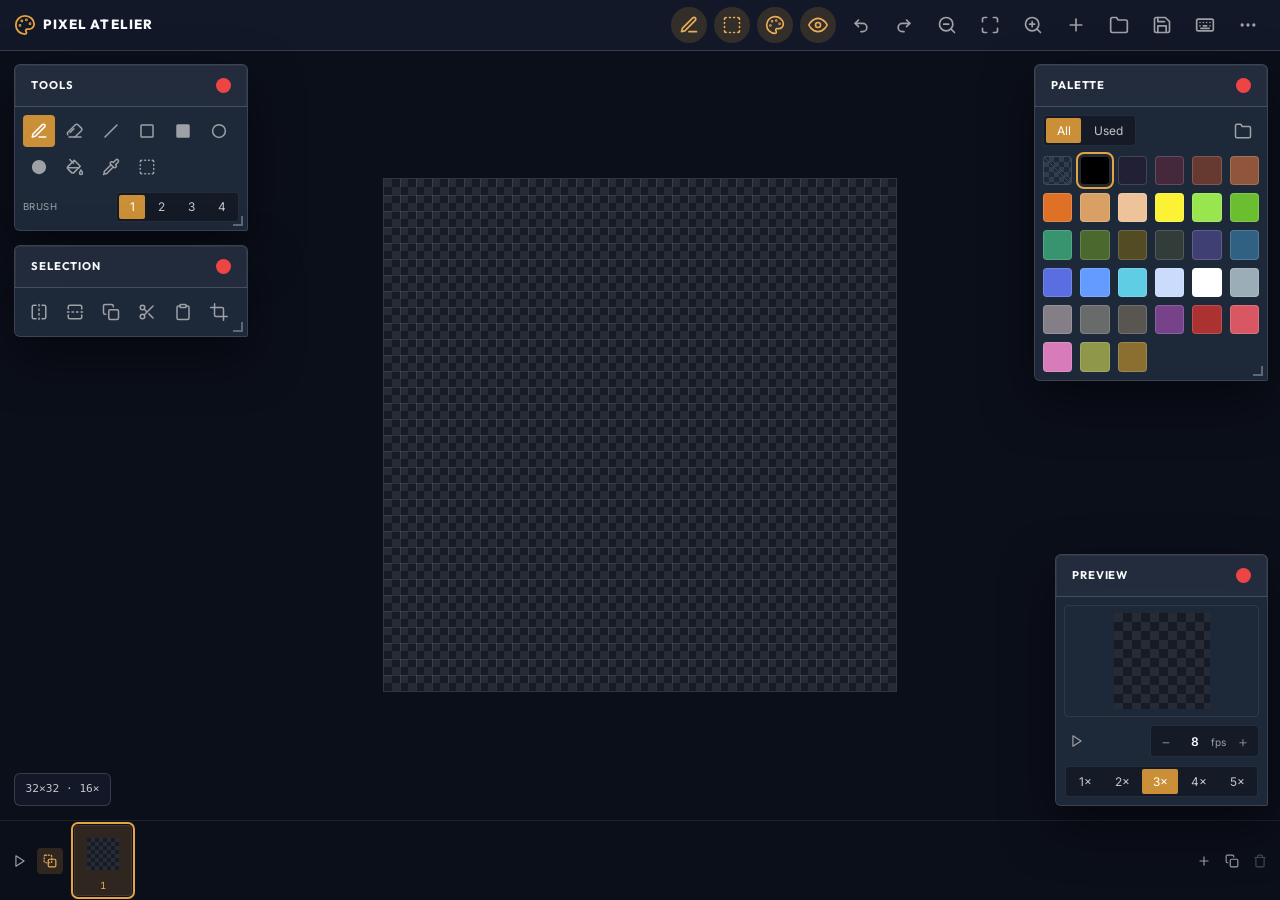
<file: index.html>
<!DOCTYPE html>
<html lang="en">
<head>
    <meta charset="UTF-8">
    <meta name="viewport" content="width=device-width, initial-scale=1.0">
    <title>Pixel Atelier</title>

    <!-- The harness: the app alone, no desktop, F5 to develop.
         The kit is vendored — kit/ is the release copy, verbatim, never
         edited here (kit/VERSION says which). Local, offline, no CDN. -->
    <link rel="stylesheet" href="kit/css/ui.css">
    <script defer src="kit/js/all.js"></script>

    <style>
        /* The app's identity, as a desktop would seed it from app.json —
           this page never loads on a host, so :root is safely our own. */
        :root { --accent: #e6a341; }
    </style>

    <script defer>
        // The app is injected AFTER the kit — exactly what a desktop does
        // before it opens you (all.js injects its scripts, and injected
        // scripts do not hold up DOMContentLoaded).
        function loadApp() {
            // Stand in for a desktop the way the appkit's own hub does: Open /
            // Save go to the kit's shared file space (the device one click
            // away), not straight to the disk. The app itself never knows.
            sac.files.use(sac.files.virtual({ pixelated: true }));

            const s = document.createElement("script");
            s.src = "app.js";
            document.head.appendChild(s);
        }
        if (window.sacReady) loadApp();
        else document.addEventListener("sac:ready", loadApp, { once: true });
    </script>
</head>
<body class="app-page">
    <!-- The app is COMPLETE and draws its own chrome. With no host calling
         mount(), sac.app.Element mounts it with a standalone context. -->
    <app-pixel-atelier></app-pixel-atelier>
</body>
</html>
</file>
<file: kit/css/ui.css>
/* ==========================================================================
   SACRVM APPKIT — global stylesheet
   Tokens, element baseline, CSS patterns and page layouts in one file.

   THEMING MODEL — seeds in, everything else derived:
   A theme is (a) a handful of SEED colors and (b) a light-or-dark flag.
   Every other color in the kit is DERIVED from the seeds via color-mix(),
   so swapping seeds (or flipping the flag) re-themes every component and
   pattern at once. Components never use raw colors — seeds and derived
   tokens only.

   - Dark is the default (:root). Its seed values are the kit's proven
     production palette.
   - Light mode: <html data-theme="light"> — swaps the neutral seeds and the
     few direction-dependent derivations. Nothing else changes.
   - Custom theme: override seeds after this file loads. Example:

       :root { --accent: #10b981; }                     (per-app accent)
       :root[data-theme="light"] { --bg: #fdf6ec; }     (custom light ground)

   This file is REQUIRED by every kit component. Components reference the
   tokens without fallback values on purpose: a missing ui.css should fail
   loudly (unstyled), not silently drift (var() fallbacks rot).
   ========================================================================== */

/* --------------------------------------------------------------------------
   1. Fonts — self-hosted (OFL 1.1), latin + latin-ext subsets.
   Inter 400/500/600 (body/UI), Outfit 600/700/800 (display/headlines).
   Anything outside the unicode-ranges falls back to the system sans stack.
   -------------------------------------------------------------------------- */
@font-face {
    font-family: 'Inter';
    font-style: normal;
    font-weight: 400 600;
    font-display: swap;
    src: url('../fonts/inter-latin.woff2') format('woff2');
    unicode-range: U+0000-00FF, U+0131, U+0152-0153, U+02BB-02BC, U+02C6, U+02DA, U+02DC, U+0304, U+0308, U+0329, U+2000-206F, U+20AC, U+2122, U+2191, U+2193, U+2212, U+2215, U+FEFF, U+FFFD;
}
@font-face {
    font-family: 'Inter';
    font-style: normal;
    font-weight: 400 600;
    font-display: swap;
    src: url('../fonts/inter-latin-ext.woff2') format('woff2');
    unicode-range: U+0100-02BA, U+02BD-02C5, U+02C7-02CC, U+02CE-02D7, U+02DD-02FF, U+0304, U+0308, U+0329, U+1D00-1DBF, U+1E00-1E9F, U+1EF2-1EFF, U+2020, U+20A0-20AB, U+20AD-20C0, U+2113, U+2C60-2C7F, U+A720-A7FF;
}
@font-face {
    font-family: 'Outfit';
    font-style: normal;
    font-weight: 600 800;
    font-display: swap;
    src: url('../fonts/outfit-latin.woff2') format('woff2');
    unicode-range: U+0000-00FF, U+0131, U+0152-0153, U+02BB-02BC, U+02C6, U+02DA, U+02DC, U+0304, U+0308, U+0329, U+2000-206F, U+20AC, U+2122, U+2191, U+2193, U+2212, U+2215, U+FEFF, U+FFFD;
}
@font-face {
    font-family: 'Outfit';
    font-style: normal;
    font-weight: 600 800;
    font-display: swap;
    src: url('../fonts/outfit-latin-ext.woff2') format('woff2');
    unicode-range: U+0100-02BA, U+02BD-02C5, U+02C7-02CC, U+02CE-02D7, U+02DD-02FF, U+0304, U+0308, U+0329, U+1D00-1DBF, U+1E00-1E9F, U+1EF2-1EFF, U+2020, U+20A0-20AB, U+20AD-20C0, U+2113, U+2C60-2C7F, U+A720-A7FF;
}

/* --------------------------------------------------------------------------
   2. SEEDS — the whole theme is these values + the light/dark flag.
   -------------------------------------------------------------------------- */
:root {
    /* Native chrome (select popups, date pickers, autofill, scrollbars)
       follows the app's scheme. Flipped by [data-theme="light"]. */
    color-scheme: dark;

    /* Neutral seeds — shared-hue slate family (bg/panel/glass sharing one
       hue makes a raised surface read as raised, not foreign). */
    --bg:      #0b0f1a;     /* page ground */
    --fg:      #f8fafc;     /* foreground: text, borders, hover washes */
    --surface: #1e293b;     /* the glassmorphic material (tiles, windows) */

    /* Semantic seeds. --accent is THE per-app override point (one variable
       re-themes a whole app). The other four encode state, separate from
       brand identity. */
    --accent:      #3b82f6; /* app identity / primary actions */
    --accent-edit: #a855f7; /* edit modes */
    --accent-warm: #f97316; /* shared/unsaved/attention state */
    --danger:      #ef4444; /* destructive / overdue */
    --ok:          #22c55e; /* success */
    --on-accent:   #ffffff; /* ink on accent/edit/danger FILLS; warm + ok
                               take the dark inks --on-warm/--on-ok instead
                               (see the AA layer in the derived block) */

    /* Direction poles for derivation: surfaces "lift" toward --lift when
       raised; shadows and sunken fields mix toward --sink. */
    --lift: #ffffff;
    --sink: #000000;

    /* Viewport ground (canvas areas) — black in every theme by convention;
       override per app if a light viewport is wanted. */
    --viewport-bg: #000000;

    /* Data palette — 10 named slots for user-colored things (chips, labels,
       series). Persisted data stores the slot NAME, not a hex, so a re-theme
       never rewrites stored records. Not derived: it IS data. */
    --palette-blue:   #3b82f6;
    --palette-orange: #f97316;
    --palette-red:    #ef4444;
    --palette-green:  #10b981;
    --palette-purple: #8b5cf6;
    --palette-pink:   #ec4899;
    --palette-yellow: #eab308;
    --palette-teal:   #14b8a6;
    --palette-gray:   #64748b;
    --palette-indigo: #6366f1;

    /* Motion rails — use these instead of ad-hoc cubic-beziers so all views
       stay in one motion language. */
    --ease-bounce: cubic-bezier(0.175, 0.885, 0.32, 1.275);
    --ease-smooth: cubic-bezier(0.4, 0, 0.2, 1);
    --ease-swift:  cubic-bezier(0.77, 0, 0.175, 1);   /* panel slides */

    /* Shape scale — one radius per element class; identical in every theme
       (never redeclared in a [data-theme] block). Override the three vars
       to resharpen or soften the whole kit at once. */
    --radius-s: 2px;   /* mini elements: strips, tracks, tiny thumbs, inner wells */
    --radius-m: 4px;   /* controls: buttons, inputs, chips, menu items, tabs */
    --radius-l: 6px;   /* surfaces: panels, cards, tiles, windows, dialogs, popovers, toasts */

    /* Monospace stack — kbd, logs, hex/date/time readouts, file names. One
       token so every monospace surface (light DOM or shadow root — custom
       properties inherit into both) stays in sync. Not theme-dependent. */
    --font-mono: ui-monospace, SFMono-Regular, Menlo, Consolas, monospace;

    /* Small ghost icon button — ONE measure for the light-DOM .icon-btn and
       the shadow buttons that must match it (sac-copy-button). Custom
       properties cross shadow roots; a class does not. 14/26 ≈ the kit's
       ~56% icon-to-box ratio. */
    --icon-btn-size: 26px;

    /* Scrollbar measure — the kit bar's track and the air on each side of
       its thumb (thumb = size − 2 × gap = 6px). Custom properties cross
       shadow roots, so every shadow copy of the §5 recipe reads this pair. */
    --scrollbar-size: 12px;
    --scrollbar-gap:  3px;
    --icon-btn-icon: 14px;

    /* Tool button — ONE measure for <sac-toolbox>'s tools and the light-DOM
       .icon-btn.tool beside them (a selection-actions row under a tool box),
       so the two can never drift. 18/32 is the same ~56% ratio. Grows to
       44px under a coarse pointer (§15). */
    --tool-btn-size: 32px;
    --tool-btn-icon: 18px;

    /* Caption / eyebrow type — the ONE shared shape for uppercase section
       titles (sac-section) and lone light-DOM captions (.sac-caption), so the
       two can never drift. Colour is deliberately NOT here: it is per role —
       a group heading stands out (--text), a caption stays quiet (--text-muted). */
    --caption-font:     'Outfit', sans-serif;
    --caption-size:     0.78rem;
    --caption-weight:   700;
    --caption-tracking: 0.12em;
}

/* --------------------------------------------------------------------------
   3. DERIVED TOKENS — never set these in a theme; override a seed instead.
   (The cascade still lets a brand pin an individual derived token if it
   truly must — that is the escape hatch, not the mechanism.)

   Also derived ON the per-app hosts, not only on :root. An app that carries
   its own --accent would otherwise get half a retheme: direct var(--accent)
   users follow it, while everything derived still resolves against the root's
   accent — custom properties are substituted where they are DECLARED, so a
   derivation living only on :root has the root's seed baked in.

   .sac-app is set by sac.app.Element on every app element, so an app is an
   accent scope wherever it runs — on a desktop's stage, in a window, or
   alone in its own page. .sac-app-view and sac-window cover apps that
   implement the contract by hand.

   BUT: a token that flips with the light/dark flag must NOT be redeclared on
   these per-app scopes, or the scope's dark-direction copy shadows the light
   override on :root and every app/window renders dark tokens on light ground.
   So the direction-dependent, accent-INDEPENDENT tokens (--field, --glass*,
   --panel*, --shadow-*) live on :root ALONE, below. The state-as-text layer
   is direction-dependent AND accent-dependent, so it stays on the scopes and
   reads its direction from flag variables (--text-solve + *-pct) instead.
   -------------------------------------------------------------------------- */
:root {
    /* Direction-dependent, accent-independent — :root only (see note above);
       these are the DARK values, the light/auto blocks flip them. Because an
       app scope never redeclares them, they inherit correctly per theme. */
    --field:       color-mix(in srgb, var(--sink) 30%, transparent);        /* input/select bg   */
    --glass:       color-mix(in srgb, var(--glass-hue) 70%, transparent);   /* windows, overlays */
    --glass-strong:color-mix(in srgb, var(--glass-hue) 88%, transparent);   /* menus, nav ribbon */
    --panel:       color-mix(in srgb, var(--bg) 95%, var(--lift));      /* sidebars, cards   */
    --panel-2:     color-mix(in srgb, var(--bg) 90%, var(--lift));      /* elevated panel    */
    --shadow-1: 0 2px 8px  color-mix(in srgb, var(--sink) 35%, transparent);
    --shadow-2: 0 8px 24px color-mix(in srgb, var(--sink) 45%, transparent);

    /* State-as-text direction, flag-flipped: dark solves toward --lift, light
       toward --sink; the per-token percentage flips too (100% = raw seed). The
       *-text tokens themselves are derived on the accent scopes below. */
    --text-solve:           var(--lift);
    --accent-text-pct:       90%;
    --accent-edit-text-pct:  86%;
    --accent-warm-text-pct: 100%;
    --danger-text-pct:       89%;
    --ok-text-pct:          100%;
}
:root,
.sac-app,
.sac-app-view,
sac-window,
.on-viewport {
    /* Surfaces — accent-independent but direction-INdependent (the flipped
       seed already produces the right value), so these may live on the scopes. */
    --glass-hue:   color-mix(in srgb, var(--surface) 45%, var(--bg));   /* internal carrier  */
    /* The glass, solid: what a blurred surface (--glass, --glass-strong, a
       menu, a toast) shows instead under prefers-reduced-transparency or
       prefers-contrast: more — same hue, nothing of the page shining through. */
    --glass-solid: var(--glass-hue);
    --tile:        color-mix(in srgb, var(--surface) 70%, transparent);     /* launcher tiles    */
    --tile-hover:  color-mix(in srgb, var(--surface) 90%, transparent);
    /* The ground under a window's content: glass is for the chrome (title
       bar, toolbar, frame); text, chips and row actions sit on a near-opaque
       ground, so a bright desktop tile behind the window cannot wash out
       their contrast. 6% of the blurred backdrop still shows through. */
    --window-ground: color-mix(in srgb, var(--surface) 94%, transparent);

    /* Text — two-step secondary: --text-muted carries real secondary
       information (AA on every plane); --text-dim is strictly tertiary,
       never the only carrier of information, and holds 3:1 on --surface —
       the worst-case (lightest) plane — in both themes at this ratio. */
    --text:       var(--fg);
    --text-muted: color-mix(in srgb, var(--fg) 62%, var(--bg));
    --text-dim:   color-mix(in srgb, var(--fg) 43%, var(--bg));

    /* Lines + washes */
    --border:        color-mix(in srgb, var(--fg) 8%, transparent);
    --border-strong: color-mix(in srgb, var(--fg) 16%, transparent);
    --border-contrast: color-mix(in srgb, var(--fg) 45%, transparent); /* edges under prefers-contrast: more */
    --hover:         color-mix(in srgb, var(--fg) 8%, transparent);   /* hover wash        */
    --hover-strong:  color-mix(in srgb, var(--fg) 14%, transparent);  /* active/press wash */

    /* Transparency checker. --checker is the translucent square a CSS
       checkerboard lays over whatever surface it sits on (the .checker
       utility, color wells, swatches). --checker-a/-b are an OPAQUE pair for
       canvases, which cannot composite over the page (sac-pixel-canvas).
       --pixel-grid is the hairline between enlarged pixels. */
    --checker:    color-mix(in srgb, var(--fg) 10%, transparent);
    --checker-a:  color-mix(in srgb, var(--fg) 5%, var(--bg));
    --checker-b:  color-mix(in srgb, var(--fg) 12%, var(--bg));
    --pixel-grid: color-mix(in srgb, var(--fg) 9%, transparent);

    /* Accent derivations — follow --accent automatically, so the per-app
       accent override re-themes these too. */
    --accent-strong: color-mix(in oklab, var(--accent) 82%, var(--sink)); /* hover of primary */
    --accent-tint:   color-mix(in srgb, var(--accent) 16%, transparent);  /* active-item bg   */
    --accent-glow:   color-mix(in srgb, var(--accent) 30%, transparent);  /* glows, shadows   */

    /* AA layer — a state color has two jobs at two contrast bars, and one
       lightness cannot serve both: identity (rings, borders, icons — 3:1)
       stays the seed itself; a plane that CARRIES TEXT needs 4.5:1 with its
       ink. Every ratio below is solved against the default seeds and the
       worst-case plane; a brand pouring in very different seeds re-checks
       (or pins) these.
       Warm + ok keep the seed as fill — white can never reach 4.5:1 on those
       hues (a property of the hue, not a calibration issue) — and take a
       dark ink instead. */
    --accent-fill:      color-mix(in oklab, var(--accent) 91%, var(--sink));
    --accent-edit-fill: color-mix(in oklab, var(--accent-edit) 93%, var(--sink));
    --danger-fill:      color-mix(in oklab, var(--danger) 91%, var(--sink));
    --accent-warm-fill: var(--accent-warm);
    --ok-fill:          var(--ok);

    --on-edit:   var(--on-accent);
    --on-danger: var(--on-accent);
    --on-warm:   color-mix(in srgb, var(--sink) 68%, var(--accent-warm));
    --on-ok:     color-mix(in srgb, var(--sink) 63%, var(--ok));

    /* The same state colors, readable as TEXT on this theme's ground. Derived
       here (so a per-app accent re-solves them), but the direction — mix
       target and strength — comes from the flag variables on :root, so light
       and dark both resolve correctly INSIDE an app scope. */
    --accent-text:      color-mix(in oklab, var(--accent)      var(--accent-text-pct),      var(--text-solve));
    --accent-edit-text: color-mix(in oklab, var(--accent-edit) var(--accent-edit-text-pct), var(--text-solve));
    --accent-warm-text: color-mix(in oklab, var(--accent-warm) var(--accent-warm-text-pct), var(--text-solve));
    --danger-text:      color-mix(in oklab, var(--danger)      var(--danger-text-pct),      var(--text-solve));
    --ok-text:          color-mix(in oklab, var(--ok)          var(--ok-text-pct),          var(--text-solve));

    /* Scrollbar thumb colours. As custom properties these DO inherit through
       shadow boundaries, so a shadow scroller reuses them in its own copy of
       the section 5 recipe (see sac-window .content / sac-nav .panel). */
    --scrollbar-thumb:       color-mix(in srgb, var(--fg) 18%, transparent);
    --scrollbar-thumb-hover: color-mix(in srgb, var(--fg) 32%, transparent);
}

/* --------------------------------------------------------------------------
   4. LIGHT FLAG — swaps neutral seeds + the few direction-dependent
   derivations. Semantic seeds and the palette stay (they read fine on light
   ground); override them per brand if needed.
   -------------------------------------------------------------------------- */
:root[data-theme="light"] {
    color-scheme: light;

    --bg:      #eef2f7;
    --fg:      #0f172a;
    --surface: #ffffff;
    /* Raised surfaces still lift toward white on light ground (material
       convention); shadows still sink toward black — poles stay. */

    /* Direction-dependent re-derivations (same seeds, different ratios): */
    --field:    color-mix(in srgb, var(--sink) 5%, transparent);
    --shadow-1: 0 2px 8px  color-mix(in srgb, var(--sink) 12%, transparent);
    --shadow-2: 0 8px 24px color-mix(in srgb, var(--sink) 18%, transparent);
    --glass:        color-mix(in srgb, var(--glass-hue) 78%, transparent);
    --glass-strong: color-mix(in srgb, var(--glass-hue) 92%, transparent);

    /* Elevation must step PERCEPTIBLY toward white here — the dark ratios
       (95/90% of an already almost-white bg) leave no visible lift
       (measured: dL 0.002 per step, far below perceptibility). */
    --panel:   color-mix(in srgb, var(--bg) 62%, var(--lift));
    --panel-2: color-mix(in srgb, var(--bg) 30%, var(--lift));

    /* State-as-text re-solved for the darkest light plane that carries it —
       its own 16% tint over --bg (an active item, a status wash), not white:
       the light ground is off-white, and a white solve measured ~4.1:1 on
       --bg itself. Each pct is the most seed that still reaches 4.6:1 on
       that tint (5.2–5.8:1 on --bg). Flip the shared flag variables, and the
       *-text tokens on the accent scopes follow. */
    --text-solve:           var(--sink);
    --accent-text-pct:       80%;
    --accent-edit-text-pct:  82%;
    --accent-warm-text-pct:  72%;
    --danger-text-pct:       79%;
    --ok-text-pct:           68%;
}

/* `data-theme="auto"` follows the OS instead of an explicit choice — same
   declarations as the light block above, gated behind prefers-color-scheme.
   Keep this block in sync with the light block above. */
@media (prefers-color-scheme: light) {
    :root[data-theme="auto"] {
        color-scheme: light;

        --bg:      #eef2f7;
        --fg:      #0f172a;
        --surface: #ffffff;

        --field:    color-mix(in srgb, var(--sink) 5%, transparent);
        --shadow-1: 0 2px 8px  color-mix(in srgb, var(--sink) 12%, transparent);
        --shadow-2: 0 8px 24px color-mix(in srgb, var(--sink) 18%, transparent);
        --glass:        color-mix(in srgb, var(--glass-hue) 78%, transparent);
        --glass-strong: color-mix(in srgb, var(--glass-hue) 92%, transparent);

        --panel:   color-mix(in srgb, var(--bg) 62%, var(--lift));
        --panel-2: color-mix(in srgb, var(--bg) 30%, var(--lift));

        --text-solve:           var(--sink);
        --accent-text-pct:       80%;
        --accent-edit-text-pct:  82%;
        --accent-warm-text-pct:  72%;
        --danger-text-pct:       79%;
        --ok-text-pct:           68%;
    }
}

/* On the viewport — the canvas ground is --viewport-bg (black) in EVERY
   theme, so a kit component placed on it (a drop zone over an empty canvas,
   a floating hint) must read the DARK derivation even in the light theme.
   .on-viewport re-seeds the neutrals from the viewport ground and --lift and
   re-derives everything below it (it is one of the derivation scopes above),
   so ink, lines, washes, glass and state-as-text all resolve for a dark
   ground. Seeds and poles only — a custom --viewport-bg still works:
     <sac-drop-zone class="on-viewport" …></sac-drop-zone>                      */
.on-viewport {
    color-scheme: dark;
    --bg:      var(--viewport-bg);
    --fg:      color-mix(in srgb, var(--lift) 97%, var(--viewport-bg));
    --surface: color-mix(in srgb, var(--lift) 14%, var(--viewport-bg));

    /* The :root-only, direction-dependent tokens — their DARK values. */
    --field:        color-mix(in srgb, var(--sink) 30%, transparent);
    --glass:        color-mix(in srgb, var(--glass-hue) 70%, transparent);
    --glass-strong: color-mix(in srgb, var(--glass-hue) 88%, transparent);
    --panel:        color-mix(in srgb, var(--bg) 95%, var(--lift));
    --panel-2:      color-mix(in srgb, var(--bg) 90%, var(--lift));
    --shadow-1: 0 2px 8px  color-mix(in srgb, var(--sink) 35%, transparent);
    --shadow-2: 0 8px 24px color-mix(in srgb, var(--sink) 45%, transparent);
    --scrollbar-thumb:       color-mix(in srgb, var(--fg) 18%, transparent);
    --scrollbar-thumb-hover: color-mix(in srgb, var(--fg) 32%, transparent);
    --text-solve:           var(--lift);
    --accent-text-pct:       90%;
    --accent-edit-text-pct:  86%;
    --accent-warm-text-pct: 100%;
    --danger-text-pct:       89%;
    --ok-text-pct:          100%;
}

/* --------------------------------------------------------------------------
   5. Scrollbars — global. NOTE: `*` does NOT pierce Shadow DOM; components
   with scrollable shadow content must duplicate these rules inside.

   Chromium and Safari draw the KIT's bar (::-webkit-scrollbar below): a
   6px thumb with 3px of air on every side (--scrollbar-size / -gap), no
   arrow buttons, the same on every OS. The standard pair (scrollbar-width/-color) is for Firefox ONLY:
   since Chrome 121 a set scrollbar-color — which is INHERITED, even into
   shadow roots — makes Chrome ignore every ::-webkit-scrollbar rule and
   paint its native bar (on Windows: arrow buttons, the thumb off-centre in
   its track, "too much room on the right").
   -------------------------------------------------------------------------- */
@supports not selector(::-webkit-scrollbar) {
    * {
        scrollbar-width: thin;
        scrollbar-color: var(--scrollbar-thumb) transparent;
    }
}
*::-webkit-scrollbar { width: var(--scrollbar-size); height: var(--scrollbar-size); }
*::-webkit-scrollbar-track { background: transparent; }
*::-webkit-scrollbar-thumb {
    background: var(--scrollbar-thumb);
    background-clip: content-box;
    border: var(--scrollbar-gap) solid transparent;
    border-radius: 999px;   /* a pill — the one rounded exception to the shape scale */
}
*::-webkit-scrollbar-thumb:hover {
    background: var(--scrollbar-thumb-hover);
    background-clip: content-box;
}
*::-webkit-scrollbar-corner { background: transparent; }

/* --------------------------------------------------------------------------
   6. Base
   -------------------------------------------------------------------------- */
/* `*` alone does NOT match pseudo-elements and box-sizing is not inherited, so
   a bordered ::before/::after would otherwise size as content-box and mis-centre
   (e.g. a dot on a connector line). Include the pseudo-elements — the standard
   modern reset. */
*, *::before, *::after { box-sizing: border-box; }

html, body {
    margin: 0;
    padding: 0;
    min-height: 100vh;
    min-height: 100dvh;   /* mobile: the toolbar slides in and out; dvh follows it */
    background: var(--bg);
    color: var(--text);
    font-family: 'Inter', -apple-system, BlinkMacSystemFont, sans-serif;
    font-size: 14px;
    line-height: 1.5;
    -webkit-font-smoothing: antialiased;
    /* Mobile browsers flash a grey/blue box over anything tapped. Every kit
       control draws its own press state, so the flash only adds noise.
       Inherited — reaches into the shadow roots too. */
    -webkit-tap-highlight-color: transparent;
}

h1, h2, h3, h4, h5, h6 {
    font-family: 'Outfit', sans-serif;
    font-weight: 700;
    margin: 0;
}
/* Tracking follows size: display sizes tighten, small headings (h4–h6 sit
   at body size) keep the face's own spacing. */
h1, h2, h3 { letter-spacing: -0.02em; }
h4, h5, h6 { letter-spacing: 0; }

a { color: var(--accent); text-decoration: none; }
a:hover { text-decoration: underline; }
/* Block-level link cards are buttons in spirit — hover-underlining their
   whole text body reads as a rendering glitch. (0,2,0) outweighs (0,1,1). */
.tile:hover { text-decoration: none; }

button {
    font-family: inherit;
    cursor: pointer;
    border: none;
    background: none;
    color: inherit;
}

/* --------------------------------------------------------------------------
   7. Form baseline
   -------------------------------------------------------------------------- */
label {
    display: block;
    font-size: 0.7rem;
    text-transform: uppercase;
    color: var(--text-muted);
    margin-bottom: 0.4rem;
    font-weight: 700;
    letter-spacing: 0.05em;
}

input, textarea {
    font-family: inherit;
    color: var(--text);
    background: var(--field);
    border: 1px solid var(--border);
    border-radius: var(--radius-m);
    padding: 0.6rem;
    width: 100%;
    transition: border-color 0.2s ease, background 0.2s ease;
}
input:hover:not(:disabled) {
    border-color: var(--border-strong);
}
input:focus, textarea:focus {
    outline: none;
    border-color: var(--accent);
    box-shadow: 0 0 0 2px color-mix(in srgb, var(--accent) 10%, transparent);
}

/* Hide native number spinners */
input::-webkit-outer-spin-button,
input::-webkit-inner-spin-button { -webkit-appearance: none; margin: 0; }
input[type="number"] { -moz-appearance: textfield; appearance: textfield; }

/* Selection is re-enabled where text entry happens (workspace pages set
   user-select:none on body). */
input, textarea, [contenteditable] {
    -webkit-user-select: text;
    user-select: text;
}

/* <select>: appearance:none kills the native arrow; we paint our own chevron
   on a thin wrapper. The wrapper is REQUIRED — <select> is a replaced element
   and can host neither an inline SVG nor a ::after — so a bare <select> shows
   no arrow. Wrap it:  <span class="select"><select>…</select></span>

   The chevron is an SVG MASK filled with background-color: var(--text-muted),
   so it follows the theme with ZERO colour literals and needs no light/auto
   overrides (the token flips on its own). White stroke so it reads as both
   luminance (CSS mask) and alpha (-webkit-mask). */
select {
    appearance: none;
    width: 100%;
    background-color: var(--field);
    border: 1px solid var(--border);
    border-radius: var(--radius-m);
    padding: 8px 32px 8px 10px;
    color: var(--text);
    font-family: inherit;
    font-size: 13px;
    outline: none;
    cursor: pointer;
    transition: border-color 0.15s;
}
select:focus { border-color: var(--accent); }
select option { background-color: var(--panel); color: var(--text); }
.select { position: relative; display: block; }
.select::after {
    content: "";
    position: absolute;
    top: 50%; right: 12px;
    width: 12px; height: 12px;
    transform: translateY(-50%);
    pointer-events: none;                 /* clicks fall through to the select */
    background-color: var(--text-muted);  /* the ONE token that colours the arrow */
    -webkit-mask: url("data:image/svg+xml,%3Csvg xmlns='http://www.w3.org/2000/svg' viewBox='0 0 24 24' fill='none' stroke='white' stroke-width='2.5' stroke-linecap='round' stroke-linejoin='round'%3E%3Cpolyline points='6 9 12 15 18 9'/%3E%3C/svg%3E") no-repeat center / contain;
            mask: url("data:image/svg+xml,%3Csvg xmlns='http://www.w3.org/2000/svg' viewBox='0 0 24 24' fill='none' stroke='white' stroke-width='2.5' stroke-linecap='round' stroke-linejoin='round'%3E%3Cpolyline points='6 9 12 15 18 9'/%3E%3C/svg%3E") no-repeat center / contain;
}

input[type="checkbox"], input[type="radio"] {
    width: auto;
    accent-color: var(--accent);
}

/* Field errors — the look of an invalid kit field, for plain fields too:
   red text and a 1px --danger hairline under the field (never a thick
   coloured border), and a line under it that says what IS expected
   ("At most 100", "Not a valid date – e.g. 25.09.2026"). Wire it:
     <input aria-invalid="true" aria-describedby="qty-error">
     <div class="field-error" id="qty-error" aria-live="polite">At most 100</div>
   Keep the .field-error element in the page and empty while the field is
   valid (it collapses to nothing): a live region that is already there
   announces new text reliably, one that appears with its text does not.
   The kit fields (<sac-number-field>, <sac-date-field>, <sac-time-field>,
   <sac-color-field>) do all of this themselves. Style guide → CSS Patterns
   → Field errors. */
input[aria-invalid="true"],
textarea[aria-invalid="true"] {
    color: var(--danger-text);
    border-bottom-color: var(--danger);
}
input[aria-invalid="true"]:focus,
textarea[aria-invalid="true"]:focus {
    border-color: var(--accent);
    border-bottom-color: var(--danger);
}
select[aria-invalid="true"] { border-bottom-color: var(--danger); }
.field-error {
    margin-top: 0.3rem;
    font-size: 0.8rem;
    line-height: 1.35;
    color: var(--danger-text);
    text-transform: none;
    letter-spacing: 0;
}
.field-error:empty { margin: 0; }

/* .cell-input — a plain <input> / <textarea> as a cell editor (the
   size="cell" look of the kit fields): borderless, fills its cell, the
   cell's font, no own focus ring — the grid draws the cell's. A plain input
   fires no sac:commit / sac:cancel; its host reads Enter / Escape / Tab
   itself. Style guide → Components → Cell editors. */
.cell-input,
.cell-input:hover:not(:disabled),
.cell-input:focus {
    display: block;
    width: 100%;
    height: 100%;
    margin: 0;
    padding: 0 var(--cell-padding-inline, 8px);
    font: inherit;
    color: inherit;
    background: transparent;
    border: 0;
    border-radius: 0;
    box-shadow: none;
    outline: none;
}
textarea.cell-input { padding-block: 6px; resize: none; }

/* Table & kbd baseline — plain markup, no class required. */
table {
    width: 100%;
    border-collapse: collapse;
    font-size: 0.875rem;
}
th {
    text-align: left;
    font-size: 0.68rem;
    text-transform: uppercase;
    letter-spacing: 0.08em;
    /* --text-muted: a column heading names what the column holds — real
       information, so not the tertiary --text-dim. */
    color: var(--text-muted);
    font-weight: 700;
    padding: 0.45rem 0.9rem 0.45rem 0;
    border-bottom: 1px solid var(--border-strong);
}
td {
    padding: 0.55rem 0.9rem 0.55rem 0;
    border-bottom: 1px solid var(--border);
    color: var(--text-muted);
    vertical-align: top;
}
tbody tr:hover {
    background: color-mix(in srgb, var(--fg) 3%, transparent);
}

kbd {
    font-family: var(--font-mono);
    font-size: 0.82em;
    background: var(--field);
    border: 1px solid var(--border-strong);
    border-bottom-width: 2px;
    border-radius: var(--radius-s);
    padding: 2px 6px;
    color: var(--text);
}

/* --------------------------------------------------------------------------
   8. Buttons
   .btn is THE button (one class, replacing the legacy .btn/.tool-btn pair).
   Default: full-width uppercase sidebar button. Inside a .toolbar it shrinks
   to the 32px ribbon recipe — no repeated inline styles anywhere.
   -------------------------------------------------------------------------- */
.btn {
    /* A glyph at ~56% of the control box — the kit's icon-to-button ratio.
       Set on the button (not on a dead `.btn svg` rule) so it crosses into
       <sac-icon>'s shadow root; 18/32. */
    --icon-size: 18px;
    background: color-mix(in srgb, var(--fg) 5%, transparent);
    border: 1px solid var(--border);
    color: var(--text);
    padding: 0.5rem 1rem;
    border-radius: var(--radius-m);
    font-weight: 600;
    cursor: pointer;
    width: 100%;
    font-family: inherit;
    text-transform: uppercase;
    letter-spacing: 0.02em;
    /* Named, never `all`: a theme switch or a layout change must not animate. */
    transition: background-color 0.2s ease, border-color 0.2s ease, color 0.2s ease,
                box-shadow 0.2s ease, transform 0.2s var(--ease-smooth), opacity 0.2s ease;
    font-size: 0.7rem;
    display: flex;
    align-items: center;
    justify-content: center;
    gap: 8px;
}
.btn:hover:not(:disabled) {
    background: var(--hover);
    border-color: var(--accent);
}
.btn.primary {
    background: var(--accent-fill);
    color: var(--on-accent);
    border-color: transparent;
}
.btn.primary:hover:not(:disabled) {
    background: var(--accent-strong);
    transform: translateY(-1px);
    box-shadow: 0 4px 12px var(--accent-glow);
}
/* Press: the button gives under the pointer the moment it goes down, not on
   release — fast in (100ms), back at the normal pace. */
.btn:active:not(:disabled),
.btn.primary:active:not(:disabled) {
    transform: scale(0.97);
    transition-duration: 0.1s;
}
.btn.danger {
    background: var(--danger-fill);
    border-color: transparent;
    color: var(--on-danger);
}
.btn.danger:hover:not(:disabled) {
    background: color-mix(in oklab, var(--danger) 82%, var(--sink));
}
.btn:disabled {
    opacity: 0.3;
    cursor: not-allowed;
}
/* [hidden] needs saying out loud here too: .btn's display:flex beats the
   UA's hidden rule (the same trap .sac-app-view guards against). */
.btn[hidden] { display: none; }

/* Toolbar recipe — for nav [slot="toolbar"] content and any button strip. */
.toolbar {
    display: flex;
    align-items: center;
    gap: 0.5rem;
}
.toolbar .btn {
    width: auto;
    height: 32px;
    padding: 0 0.8rem;
    font-size: 0.68rem;
}

/* Round icon button for ribbons/toolbars. */
.nav-icon-btn {
    background: transparent;
    border: none;
    color: var(--text-muted);
    cursor: pointer;
    width: 36px;
    height: 36px;
    display: flex;
    align-items: center;
    justify-content: center;
    border-radius: 50%;
    transition: background-color 0.2s var(--ease-smooth), color 0.2s var(--ease-smooth),
                transform 0.2s var(--ease-smooth);
    padding: 0;
    /* 20/36 = the same ~56% ratio. A custom property crosses into
       <sac-icon>'s shadow root, which the `.nav-icon-btn svg` rule below
       cannot — the host tools hold a <sac-icon>, not an inline <svg>. */
    --icon-size: 20px;
}
.nav-icon-btn:hover {
    background: var(--hover);
    color: var(--text);
    transform: translateY(-1px);
}
.nav-icon-btn:active {
    transform: translateY(0);
    background: var(--hover-strong);
    transition-duration: 0.1s;
}
/* A light-DOM inline <svg> (rare now — host tools use <sac-icon>) follows the
   same --icon-size, so both icon forms come out the same size. */
.nav-icon-btn svg {
    width: var(--icon-size);
    height: var(--icon-size);
    stroke-width: 2.2;
    stroke-linecap: round;
    stroke-linejoin: round;
}
a.nav-icon-btn { text-decoration: none; }
/* The labeled variant: same height, a pill instead of a circle. A host's
   signed-in user chip renders with it (sac-nav host tools), and an app can
   use it for its own labeled ribbon buttons just the same. */
.nav-icon-btn.labeled {
    width: auto;
    padding: 0 12px;
    gap: 0.4rem;
    border-radius: 999px;
    font-size: 0.8rem;
}
/* The avatar variant: the button wears an identity <sac-avatar> instead of an
   icon glyph — a signed-in user in the ribbon (sac-nav host tools). The base
   button is already a round, padding-0 target and the avatar carries its own
   round shape, so this only sizes the avatar to sit inside with the usual
   hover ring. Combines with .labeled (avatar + name in the pill). */
.nav-icon-btn.avatar { --avatar-size: 26px; }

/* Small ghost icon button for rows, lists and cards — the light-DOM twin of
   <sac-copy-button>'s inner button. Both read --icon-btn-size/--icon-btn-icon,
   so a delete button beside a copy button stays its twin across kit upgrades. */
.icon-btn {
    --icon-size: var(--icon-btn-icon);
    display: inline-flex;
    align-items: center;
    justify-content: center;
    flex: none;
    width: var(--icon-btn-size);
    height: var(--icon-btn-size);
    padding: 0;
    border: none;
    border-radius: var(--radius-m);
    background: transparent;
    /* --text-muted, not --text-dim: a thin 14px glyph at rest must clear 3 : 1
       against a window's glass in both themes (it is 5.1 : 1 in light, 6.7 : 1
       in dark; --text-dim was 2.9 : 1 in light). */
    color: var(--text-muted);
    font-family: inherit;
    cursor: pointer;
    transition: color 120ms var(--ease-smooth), background 120ms var(--ease-smooth);
}
.icon-btn:hover:not(:disabled) {
    background: var(--hover);
    color: var(--text);
}
.icon-btn:active:not(:disabled) { background: var(--hover-strong); }
.icon-btn:focus-visible {
    outline: 2px solid var(--accent);
    outline-offset: 1px;
}
.icon-btn.danger:hover:not(:disabled) { color: var(--danger-text); }
.icon-btn:disabled { opacity: 0.3; cursor: default; }
.icon-btn[hidden] { display: none; }
/* The tool-sized variant: <sac-toolbox>'s measure and states, for action
   buttons that sit next to tools. It re-points the icon-btn tokens, so the
   touch halo below computes from the right box too. */
.icon-btn.tool {
    --icon-btn-size: var(--tool-btn-size);
    --icon-btn-icon: var(--tool-btn-icon);
    color: var(--text-muted);
}
.icon-btn.tool.active,
.icon-btn.tool[aria-pressed="true"] {
    background: var(--accent-fill);
    color: var(--on-accent);
}
.icon-btn svg {
    width: var(--icon-size);
    height: var(--icon-size);
}
@media (prefers-reduced-motion: reduce) {
    .icon-btn { transition: none; }
}

/* --------------------------------------------------------------------------
   9. Panels, cards, menus, logs (CSS patterns — documented in the style guide)
   -------------------------------------------------------------------------- */
/* Caption / eyebrow: the section-title shape as a light-DOM utility, so an app
   can label a lone caption without hand-copying sac-section's title. Both read
   the --caption-* tokens; a standalone caption is quiet (--text-muted), while a
   section heading overrides to --text — set your own colour to lift it. */
.sac-caption {
    font-family: var(--caption-font);
    font-size: var(--caption-size);
    font-weight: var(--caption-weight);
    letter-spacing: var(--caption-tracking);
    text-transform: uppercase;
    color: var(--text-muted);
}

/* sac.contextMenu's reserved columns: a checkmark (a state) and an icon,
   each as wide as the menu's 16px glyph, so every label starts in one
   column — a checked entry, an icon entry and a plain one alike. */
.sac-menu-check,
.sac-menu-icon {
    flex: none;
    width: 16px;
    display: inline-flex;
    align-items: center;
    justify-content: center;
    --icon-size: 16px;
}

/* sac.selection — rows of a list that marks several (kit/js/lib/selection.js).
   No text selection or touch callout (Shift+click and a long-press would
   start one); a marked row is the --accent-tint ground, its swapped icon
   the accent. The keyboard cursor, where the open row doesn't show it (the
   moving end of a Shift range), is a quiet --accent ring while the list
   has focus. */
[data-sac-row] { user-select: none; -webkit-user-select: none; -webkit-touch-callout: none; }
[data-sac-row].marked { background: var(--accent-tint); }
[data-sac-row].marked [data-sac-mark-icon] { color: var(--accent); }
[data-sac-selection]:focus-within [data-sac-row][data-sac-cursor] { box-shadow: inset 0 0 0 1px var(--accent); }

/* About window content — rendered by sac.about.open() into a <sac-window>.
   The one shared credits/licence surface: a host and an app both use it, so
   the two look related by construction. Reuses .sac-caption for the version
   line and each notice's title. */
.sac-about { display: flex; flex-direction: column; gap: 1rem; }
.sac-about-head { display: flex; align-items: center; gap: 0.75rem; }
.sac-about-head sac-icon { --icon-size: 30px; color: var(--accent); }
.sac-about-head h2 { margin: 0; font-size: 1.05rem; line-height: 1.2; }
.sac-about-head .sac-caption { margin: 0.15rem 0 0; }
.sac-about-desc { margin: 0; color: var(--text-muted); }
.sac-about-notice { display: flex; flex-direction: column; gap: 0.3rem; }
.sac-about-notice p { margin: 0; color: var(--text-muted); font-size: 0.85rem; }
.sac-about-panel[active] { display: flex; flex-direction: column; gap: 1rem; padding-top: 1rem; }
.sac-about-facts { display: grid; grid-template-columns: max-content 1fr; gap: 0.5rem 1.5rem; margin: 0; }
.sac-about-facts dt { color: var(--text-muted); }
.sac-about-facts dd { margin: 0; overflow-wrap: anywhere; }
/* Parts: name + one muted "licence · holder" line, in as many columns as fit. */
.sac-about-parts { display: grid; grid-template-columns: repeat(auto-fit, minmax(240px, 1fr)); gap: 1rem 2rem; }
.sac-about-group { min-width: 0; }
.sac-about-group h3 { margin: 0 0 0.25rem; }
.sac-about-group ul { list-style: none; margin: 0; padding: 0; }
.sac-about-group li { display: flex; flex-direction: column; padding: 0.3rem 0; min-width: 0; }
.sac-about-group li + li { border-top: 1px solid var(--border); }
.sac-about-part { font-weight: 600; }
.sac-about-lic { color: var(--text-muted); font-size: 0.8rem; overflow: hidden; text-overflow: ellipsis; white-space: nowrap; }

.card {
    background: var(--panel);
    padding: 1.25rem;
    border-radius: var(--radius-l);
    border: 1px solid var(--border);
    box-shadow: var(--shadow-1);
}

.glass {
    background: var(--glass-strong);
    backdrop-filter: blur(12px);
    -webkit-backdrop-filter: blur(12px);
    border: 1px solid var(--border-strong);
}

.floating-menu {
    position: absolute;
    z-index: 1000;
    background: var(--glass-strong);
    backdrop-filter: blur(12px);
    -webkit-backdrop-filter: blur(12px);
    border: 1px solid var(--border-strong);
    border-radius: var(--radius-l);
    padding: 8px;
    display: flex;
    flex-direction: column;
    gap: 6px;
    box-shadow: var(--shadow-2);
    min-width: 160px;
    pointer-events: all;
    user-select: none;
}
.floating-menu-header {
    font-size: 0.6rem;
    font-weight: 800;
    color: var(--text-muted);
    text-transform: uppercase;
    letter-spacing: 0.1em;
    padding: 4px 6px;
    border-bottom: 1px solid var(--border);
    margin-bottom: 2px;
}
.floating-menu .btn {
    width: 100%;
    margin-top: 6px;
    padding: 6px;
}

/* Plain div-based log box (the component <sac-log> is the richer option). */
.log {
    font-size: 0.7rem;
    color: var(--text-muted);
    height: 100px;
    overflow-y: auto;
    background: var(--field);
    padding: 0.75rem;
    border-radius: var(--radius-m);
    border: 1px solid var(--border);
    font-family: var(--font-mono);
    -webkit-user-select: text;
    user-select: text;
}

/* Skeleton — shimmering placeholder block for content still loading. */
.skeleton {
    position: relative;
    overflow: hidden;
    border-radius: var(--radius-m);
    background: color-mix(in srgb, var(--fg) 7%, transparent);
}
.skeleton::after {
    content: "";
    position: absolute;
    inset: 0;
    background: linear-gradient(90deg, transparent, color-mix(in srgb, var(--fg) 6%, transparent), transparent);
    animation: skeleton-sweep 1.6s infinite var(--ease-smooth);
}
.skeleton.text {
    height: 0.9em;
    border-radius: var(--radius-s);
}
.skeleton.circle {
    border-radius: 50%;
}
@keyframes skeleton-sweep {
    from { transform: translateX(-100%); }
    to   { transform: translateX(100%); }
}

/* Transparency checker — any surface that shows "nothing here" behind
   pixels (a preview canvas, an alpha well). Token squares over whatever
   ground the element has; --checker-size sets the square (default 8px).
   Pair with image-rendering: pixelated on the canvas/img it backs. */
.checker {
    --checker-size: 8px;
    background-image:
        linear-gradient(45deg, var(--checker) 25%, transparent 25%, transparent 75%, var(--checker) 75%),
        linear-gradient(45deg, var(--checker) 25%, transparent 25%, transparent 75%, var(--checker) 75%);
    background-size: var(--checker-size) var(--checker-size);
    background-position: 0 0, calc(var(--checker-size) / 2) calc(var(--checker-size) / 2);
}

/* --------------------------------------------------------------------------
   10. Breadcrumbs, pagination, empty states, badges
   (CSS patterns — documented on the style guide's Patterns page)
   -------------------------------------------------------------------------- */

/* Breadcrumbs — <ol class="crumbs"><li><a href="…">…</a></li>…
   <li aria-current="page">Current</li></ol>. Last crumb is either plain text
   or carries aria-current="page" on the <li> or an inner <a>. */
.crumbs {
    display: flex;
    flex-wrap: wrap;
    align-items: center;
    list-style: none;
    margin: 0;
    padding: 0;
    font-size: 0.8rem;
}
.crumbs li {
    display: flex;
    align-items: center;
}
.crumbs li + li::before {
    content: "\203A";
    margin: 0 0.5rem;
    color: var(--text-dim);
}
.crumbs a {
    color: var(--text-muted);
}
.crumbs a:hover {
    color: var(--text);
}
.crumbs [aria-current="page"] {
    color: var(--text);
    font-weight: 500;
}

/* Pagination — <nav class="pagination"> of <button>/<a> page items, an
   optional non-interactive ellipsis (.gap), and prev/next controls that use
   the same items disabled via :disabled (button) or .disabled/[aria-disabled]
   (anchor, which has no native disabled state). */
.pagination {
    display: flex;
    align-items: center;
    gap: 0.25rem;
}
.pagination button,
.pagination a {
    display: flex;
    align-items: center;
    justify-content: center;
    min-width: 30px;
    height: 30px;
    padding: 0 0.4rem;
    border: none;
    border-radius: var(--radius-m);
    background: transparent;
    color: var(--text-muted);
    font-family: inherit;
    font-size: 0.8rem;
    font-weight: 600;
    text-decoration: none;
    cursor: pointer;
    transition: background 0.15s ease, color 0.15s ease;
}
.pagination button:hover:not(:disabled),
.pagination a:hover:not(.disabled) {
    background: var(--hover);
    color: var(--text);
}
.pagination button:active:not(:disabled),
.pagination a:active:not(.disabled) {
    background: var(--hover-strong);
    transition-duration: 0s;
}
.pagination button.active,
.pagination a.active,
.pagination button[aria-current="page"],
.pagination a[aria-current="page"] {
    background: var(--accent-tint);
    color: var(--accent);
}
.pagination button:disabled,
.pagination a.disabled,
.pagination a[aria-disabled="true"] {
    opacity: 0.35;
    cursor: not-allowed;
    pointer-events: none;
}
.pagination .gap {
    display: flex;
    align-items: center;
    justify-content: center;
    min-width: 30px;
    height: 30px;
    color: var(--text-dim);
    cursor: default;
}

/* Empty state — centered "nothing here yet" filler for a panel or card. */
.empty-state {
    display: flex;
    flex-direction: column;
    align-items: center;
    text-align: center;
    padding: 2.5rem 1rem;
    gap: 0.4rem;
}
/* Direct child only: an empty state usually carries a button that offers the
   way out, and a descendant selector would paint that button's icon dim too
   — grey ink on a filled accent surface. */
.empty-state > sac-icon {
    --icon-size: 36px;
    color: var(--text-dim);
    margin-bottom: 0.5rem;
}
.empty-state b,
.empty-state strong,
.empty-state h3 {
    color: var(--text-muted);
    font-size: 0.95rem;
    font-weight: 600;
}
.empty-state p {
    /* --text-muted: the line that explains the empty panel (and usually how
       to fill it) carries information — not the tertiary --text-dim. */
    color: var(--text-muted);
    font-size: 0.85rem;
    margin: 0;
    max-width: 32ch;
}
.empty-state .btn {
    width: auto;
    margin-top: 0.75rem;
}

/* Badge dot / count — attach to any element whose parent carries
   .has-badge (position: relative). The 2px ring is the GROUND color
   (--bg) showing through, not a colored border, so it separates the badge
   from whatever sits underneath without violating the no-thick-border rule. */
.has-badge {
    position: relative;
}
.badge-dot {
    position: absolute;
    top: -2px;
    right: -2px;
    width: 8px;
    height: 8px;
    border-radius: 50%;
    background: var(--accent);
    box-shadow: 0 0 0 2px var(--bg);
    pointer-events: none;
}
.badge-dot.warn { background: var(--accent-warm); }
.badge-dot.danger { background: var(--danger); }
.badge-dot.ok { background: var(--ok); }

.badge-count {
    position: absolute;
    top: -6px;
    right: -6px;
    display: flex;
    align-items: center;
    justify-content: center;
    min-width: 16px;
    height: 16px;
    padding: 0 4px;
    border-radius: 999px;
    background: var(--accent-fill);
    color: var(--on-accent);
    font-size: 0.65rem;
    font-weight: 700;
    /* Digits have no descenders; trim the line box to cap height so the
       count sits in the pill's optical middle, not above it. */
    text-box: trim-both cap alphabetic;
    line-height: 1;
    box-shadow: 0 0 0 2px var(--bg);
    pointer-events: none;
}
.badge-count.warn { background: var(--accent-warm); }
.badge-count.danger { background: var(--danger); }
.badge-count.ok { background: var(--ok); }

/* --------------------------------------------------------------------------
   11. Launcher / hub — tile grid
   -------------------------------------------------------------------------- */
.orb {
    position: fixed;
    width: 50vw;
    height: 50vw;
    background: radial-gradient(circle, color-mix(in srgb, var(--accent) 5%, transparent) 0%, transparent 70%);
    border-radius: 50%;
    top: -10vw;
    right: -10vw;
    z-index: -1;
    pointer-events: none;
}

.hub-container {
    max-width: 1400px;
    margin: 0 auto;
    /* 50px clears the fixed <sac-nav> — the same clearance .main-layout and
       #app-root carry; the 4rem on top is the hero's own breathing room. */
    padding: calc(50px + env(safe-area-inset-top, 0px) + 4rem) 2rem 2rem;
}
/* Inside a container that already cleared the nav (#app-root, or the shell
   stage inside .main-layout) — take the 50px back so the two never stack. */
#app-root .hub-container,
.main-layout .hub-container { padding-top: 4rem; }
.hub-container header {
    margin-bottom: 3rem;
}
.hub-container h1 {
    font-size: clamp(2.5rem, 8vw, 4rem);
    font-weight: 800;
    background: linear-gradient(135deg, var(--text) 0%, var(--accent) 100%);
    -webkit-background-clip: text;
    -webkit-text-fill-color: transparent;
    background-clip: text;
    letter-spacing: -0.03em;
    margin-bottom: 0.5rem;
}
.hub-container .intro-text {
    color: var(--text-muted);
    font-size: 1.125rem;
    margin: 0;
}

/* Tiles are SQUARE: medium 1×1, .wide 2 columns × 1 row (as tall as one
   column is wide), .large 2×2. The columns stay auto-fill 280px-minimum and
   stretch, so a cell's size is only known from the grid's own width: the
   grid is a container, every child derives --tile-size from 100cqw and the
   column count (--grid-cols, stepped below at exactly the widths where
   auto-fill adds a column) and takes it as its height. Every row is then
   one --tile-size tall whatever mixes in it. Items get the height, not the
   rows — so never give a .grid an inline grid-auto-rows.
   A ONE-column grid (a phone, a narrow window or panel) is a list, not a
   stack of screen-wide squares: its tiles are cards of natural height. */
.grid {
    --grid-gap: 21px;   /* px, not rem: the column steps below are px (1.5rem at the kit's 14px root) */
    display: grid;
    grid-template-columns: repeat(auto-fill, minmax(280px, 1fr));
    gap: var(--grid-gap);
    /* inline-size containment: a .grid needs a block-level (full-width)
       place, never a shrink-to-fit one — see section 15. */
    container-type: inline-size;
}
.grid > * {
    /* One-column cards are at least 150px tall — on the item, not the row,
       so a row of small tiles (.tile-pack) keeps its own height. */
    min-height: 150px;
    --grid-cols: 1;
    --grid-rows: 1;   /* rows the item spans — .large sets 2 */
    --tile-size: calc((100cqw - (var(--grid-cols) - 1) * var(--grid-gap)) / var(--grid-cols));
}
/* n columns fit from n × 280px + (n − 1) × 21px.
   From two columns on, every child is square (times its row span). */
@container (width >= 581px) {
    .grid > * {
        --grid-cols: 2;
        height: calc(var(--tile-size) * var(--grid-rows) + var(--grid-gap) * (var(--grid-rows) - 1));
    }
}
@container (width >= 882px)  { .grid > * { --grid-cols: 3; } }
@container (width >= 1183px) { .grid > * { --grid-cols: 4; } }
@container (width >= 1484px) { .grid > * { --grid-cols: 5; } }
@container (width >= 1785px) { .grid > * { --grid-cols: 6; } }
@container (width >= 2086px) { .grid > * { --grid-cols: 7; } }
@container (width >= 2387px) { .grid > * { --grid-cols: 8; } }
@container (width >= 2688px) { .grid > * { --grid-cols: 9; } }
@container (width >= 2989px) { .grid > * { --grid-cols: 10; } }
@container (width >= 3290px) { .grid > * { --grid-cols: 11; } }
@container (width >= 3591px) { .grid > * { --grid-cols: 12; } }

.tile {
    position: relative;
    background: var(--tile);
    backdrop-filter: blur(12px);
    -webkit-backdrop-filter: blur(12px);
    border: 1px solid var(--border-strong);
    border-radius: var(--radius-l);
    padding: 2rem;
    text-decoration: none;
    color: var(--text);
    display: flex;
    flex-direction: column;
    justify-content: flex-end;
    transition: transform 0.4s var(--ease-smooth), border-color 0.4s var(--ease-smooth),
                box-shadow 0.4s var(--ease-smooth), background 0.4s var(--ease-smooth);
    overflow: hidden;
    cursor: pointer;
    /* Persistent compositor layer: without it the browser promotes the tile
       on hover and demotes it after, re-rasterizing the text each way — the
       hover zoom flickers. */
    will-change: transform;
    transform: translateZ(0);
    backface-visibility: hidden;
}
/* Direct child only, same reason as .empty-state: the tile's own mark is
   48px and accent-coloured, an icon inside something nested in the tile is
   not. (Every tile in the kit and the launcher appends it directly.) */
.tile > sac-icon {
    --icon-size: 48px;
    margin-bottom: auto;
    color: var(--accent);
    transition: transform 0.4s var(--ease-smooth);
}
.tile h2 {
    font-size: 1.5rem;
    font-weight: 700;
    margin-bottom: 0.25rem;
}
.tile p {
    color: var(--text-muted);
    font-size: 0.9rem;
    margin: 0;
    line-height: 1.4;
}
.tile:hover {
    /* translate only, no scale: Chromium re-rasters text layers mid-scale-
       animation (raster-scale adaption) — that is unfixable text jitter.
       The zoom feel comes from lift + shadow + glow + the icon's own scale. */
    transform: translateY(-8px) translateZ(0);
    border-color: var(--accent);
    box-shadow: var(--shadow-2), 0 0 20px color-mix(in srgb, var(--accent) 20%, transparent);
    background: var(--tile-hover);
}
.tile:hover > sac-icon {
    transform: scale(1.1) rotate(5deg);
}
/* Press: the lifted tile gives back half its lift at once — a push, not a
   scale (see the text-jitter note above). */
.tile:active {
    transform: translateY(-4px) translateZ(0);
    transition-duration: 0.1s;
}
/* Arranging tiles (sac.tiles.sortable). The grid carries
   data-sortable-active for the length of a drag: the cursor is a grabbing
   hand everywhere in it, and the tiles the lifted one passes over stay
   still — no hover lift, ring or glow. The lifted tile itself is on top
   with a strong shadow and the accent ring; its position and 1.03 scale
   are the helper's inline transform. */
[data-sortable-active],
[data-sortable-active] * { cursor: grabbing !important; }
[data-sortable-active] .tile:not([data-sortable-dragging]):hover,
[data-arranging] .tile:not([data-sortable-dragging]):hover,
[data-sortable-active] .tile:not([data-sortable-dragging]):active,
[data-arranging] .tile:not([data-sortable-dragging]):active {
    transform: translateZ(0);
    border-color: var(--border-strong);
    box-shadow: none;
    background: var(--tile);
}
[data-sortable-active] .tile:hover > sac-icon,
[data-arranging] .tile:hover > sac-icon { transform: none; }

/* Arrange mode (sac.tiles.sortable arrange(), the iPhone's): the movable
   tiles wiggle — on the `rotate` property, so the helper's slide and lift
   transforms stay untouched — staggered so the wall doesn't swing in step.
   A finger drags at once (touch-action none); a tap opens nothing. Under
   reduced motion a dashed hairline says the same without moving. */
@keyframes sac-wiggle { from { rotate: -1deg; } to { rotate: 1deg; } }
@keyframes sac-wiggle-small { from { rotate: -1.6deg; } to { rotate: 1.6deg; } }
[data-arranging] [data-arrangeable] {
    animation: sac-wiggle 0.26s ease-in-out infinite alternate;
    touch-action: none;
    cursor: grab;
}
[data-arranging] [data-arrangeable].small { animation-name: sac-wiggle-small; }
[data-arranging] [data-arrangeable]:nth-child(2n) { animation-delay: -0.13s; animation-duration: 0.3s; }
[data-arranging] [data-arrangeable]:nth-child(3n) { animation-delay: -0.07s; animation-duration: 0.28s; }
[data-arranging] [data-arrangeable][data-sortable-dragging] { animation: none; }
@media (prefers-reduced-motion: reduce) {
    [data-arranging] [data-arrangeable] {
        animation: none;
        outline: 1px dashed var(--border-strong);
        outline-offset: 3px;
    }
}
/* The floating "Arrange · Done" pill, under the nav ribbon. */
.sac-arrange-pill {
    position: fixed;
    top: calc(50px + 12px);
    left: 50%;
    transform: translateX(-50%);
    z-index: 18900;          /* over windows (10000–18999's top), under the nav drawer and dialogs */
    display: flex;
    align-items: center;
    gap: 12px;
    padding: 6px 6px 6px 18px;
    background: var(--glass-strong);
    -webkit-backdrop-filter: blur(12px);
    backdrop-filter: blur(12px);
    border: 1px solid var(--border-strong);
    border-radius: 999px;
    box-shadow: var(--shadow-2);
    color: var(--text);
    font-weight: 600;
    font-size: 0.9rem;
    white-space: nowrap;
    animation: sac-pill-in 0.2s ease-out;
}
.sac-arrange-pill .btn { width: auto; border-radius: 999px; padding: 6px 16px; }
@keyframes sac-pill-in { from { opacity: 0; translate: 0 -8px; } to { opacity: 1; translate: 0 0; } }
@media (prefers-reduced-motion: reduce) { .sac-arrange-pill { animation: none; } }
.tile[data-sortable-dragging] {
    border-color: var(--accent);
    background: var(--tile-hover);
    box-shadow: var(--shadow-2), 0 24px 48px color-mix(in srgb, var(--sink) 40%, transparent);
}

/* Variants — footprints: .wide 2 columns × 1 row, .large 2 × 2. */
.tile.wide  { grid-column: span 2; }
.tile.large { grid-column: span 2; grid-row: span 2; --grid-rows: 2; }
/* One column: a span-2 tile would invent a phantom second column. */
@container (width < 581px) {
    .grid > .tile.wide,
    .grid > .tile.large { grid-column: auto; grid-row: auto; --grid-rows: 1; }
}
/* .small — a ninth of a medium: up to nine go in a .tile-pack, which
   takes one medium cell and splits it 3×3 with the grid's own gap, so the
   block lines up edge to edge with its neighbours and the rhythm of the
   grid runs through it. Icon only: the h2 stays as the accessible name
   (visually hidden) — give the tile a title for the tooltip. Small tiles
   stay small on phones; a one-column grid lays the pack out as a wrapping
   row of ~72px squares. */
.tile-pack {
    display: grid;
    grid-template-columns: repeat(3, minmax(0, 1fr));
    grid-template-rows: repeat(3, minmax(0, 1fr));
    gap: var(--grid-gap);
    min-width: 0;
}
.grid > .tile-pack { min-height: 0; }
@container (width < 581px) {
    .grid > .tile-pack {
        grid-template-columns: repeat(auto-fill, minmax(72px, 1fr));
        grid-template-rows: auto;
        align-self: start;
    }
    .tile-pack > .tile.small { aspect-ratio: 1; }
}
.tile.small {
    padding: 0;
    align-items: center;
    justify-content: center;
    /* ~90px: the large radius would read as a pill. */
    border-radius: var(--radius-m);
}
.tile.small > sac-icon {
    --icon-size: 32px;
    margin: 0;
}
.tile.small h2 {
    position: absolute;
    width: 1px;
    height: 1px;
    margin: 0;
    overflow: hidden;
    clip-path: inset(50%);
    white-space: nowrap;
}
.tile.small p,
.tile.small .tile-meta { display: none; }

.tile.disabled {
    opacity: 0.5;
    cursor: not-allowed;
    filter: grayscale(1);
}
.tile.disabled:hover,
.tile.disabled:active {
    transform: none;
    border-color: var(--border-strong);
    box-shadow: none;
    background: var(--tile);
}
@media (max-width: 768px), (max-height: 480px) and (pointer: coarse) {
    /* Compact: every footprint collapses to medium — a 2×2 tile would own
       a whole tablet screen. Tiles stay square while the grid has two or
       more columns (section 15 re-steps --grid-cols for the smaller gap). */
    .grid > .tile.wide,
    .grid > .tile.large { grid-column: auto; grid-row: auto; --grid-rows: 1; }
}

/* --------------------------------------------------------------------------
   12. Workspace layout (tool-page pattern)
   fixed 50px nav (padding-top on .main-layout) + sidebar + viewport.
   -------------------------------------------------------------------------- */
.app-page {
    /* Put this on <body> of a workspace/tool page: full-height flex column,
       no page scroll, no text selection (inputs re-enable it). */
    display: flex;
    flex-direction: column;
    height: 100vh;
    height: 100dvh;
    width: 100%;          /* not 100vw: that includes the scrollbar and overflows */
    overflow: hidden;
    -webkit-user-select: none;
    user-select: none;
}

.workspace {
    flex: 1;
    display: flex;
    flex-direction: column;
    position: relative;
    overflow: hidden;
    width: 100%;
}

.main-layout {
    flex: 1;
    display: flex;
    overflow: hidden;
    /* room for the fixed 50px <sac-nav>, which grows by the notch inset */
    padding-top: calc(50px + env(safe-area-inset-top, 0px));
}

.sidebar {
    width: 260px;
    background: var(--panel);
    border-right: 1px solid var(--border);
    display: flex;
    flex-direction: column;
    padding: 0.75rem;
    gap: 1.25rem;
    overflow-y: auto;
    z-index: 90;
}

/* A .sidebar inside a sac-split panel (the resizable-sidebar recipe) hands
   its width to the panel. On compact the drawer rule below wins (same
   specificity, later) — no media query needed in the app. */
.sidebar.fill { width: 100%; height: 100%; }

.viewport {
    background: var(--viewport-bg);
    position: relative;
    overflow: hidden;
    flex: 1;
    min-height: 400px;
}
/* Set by sac.setupPanZoom while a pan drag is in progress. */
.viewport.grabbing { cursor: grabbing; }

canvas {
    width: 100% !important;
    height: 100% !important;
    display: block;
}
/* Opt-out: a canvas shown at its own aspect (a source preview, a thumbnail)
   keeps its intrinsic size instead of filling its box. */
canvas.natural {
    width: auto !important;
    height: auto !important;
    max-width: 100%;
}

/* A pan-zoom layer inside a .viewport pane (see sac.setupPanZoom). */
.pz-layer {
    position: absolute;
    inset: 0;
    transform-origin: 0 0;
}

/* --------------------------------------------------------------------------
   13. App shell (SPA pattern) + centered card shell
   -------------------------------------------------------------------------- */
#app-root {
    padding-top: calc(50px + env(safe-area-inset-top, 0px)); /* room for the fixed <sac-nav> */
    min-height: 100vh;
    min-height: 100dvh;
}

/* Shell stage (sac.apps kind:"view") — the FULL viewport. An app is
   complete: each mounted view draws its own chrome (nav, toolbar, rail) and
   manages its own scrolling. The host's hull exists only inside its home
   section; on stage, the host is present through context.host, rendered by
   the app in its own nav. */
.app-stage {
    position: relative;
    height: 100vh;
    height: 100dvh;
    min-width: 0;
    overflow: hidden;
}
/* A view fills the stage. [hidden] needs saying out loud: a custom element
   with a display of its own beats the UA's hidden rule. */
.sac-app-view { display: block; height: 100%; }
.sac-app-view[hidden] { display: none; }
/* Inside an app element, .main-layout gets its height from the view (in a
   tool PAGE it is a flex child of .workspace instead — both end at 100dvh). */
.sac-app-view .main-layout { height: 100%; }
/* The host's home section scrolls itself; its own fixed nav sits above. */
.app-home { height: 100%; overflow-y: auto; }
/* An app's scrolling content region, beside its rail inside .main-layout —
   the region formerly known as the shell's stage scroll. */
.app-scroll {
    flex: 1;
    min-width: 0;
    overflow-y: auto;
    position: relative;
    /* Content is text people copy — .app-page switched selection off for the
       chrome, this region switches it back on. */
    -webkit-user-select: text;
    user-select: text;
    padding-bottom: env(safe-area-inset-bottom, 0px);
}

.center-shell {
    min-height: 100vh;
    min-height: 100dvh;
    display: flex;
    align-items: center;
    justify-content: center;
    padding: 2rem;
}
.center-card {
    width: 100%;
    max-width: 440px;
    background: var(--tile);
    backdrop-filter: blur(12px);
    -webkit-backdrop-filter: blur(12px);
    border: 1px solid var(--border-strong);
    border-radius: var(--radius-l);
    padding: 3rem 2.5rem;
    text-align: center;
}
.center-card h1 {
    font-size: 2rem;
    font-weight: 800;
    letter-spacing: -0.02em;
    background: linear-gradient(135deg, var(--text) 0%, var(--accent) 100%);
    -webkit-background-clip: text;
    -webkit-text-fill-color: transparent;
    background-clip: text;
    margin-bottom: 0.5rem;
}
.center-card .tagline {
    color: var(--text-muted);
    margin-bottom: 2rem;
    font-size: 0.95rem;
}

/* --------------------------------------------------------------------------
   14. Reduced motion — global user preference.
   NOTE: `*` does NOT pierce Shadow DOM (see section 5) — this collapses
   animations/transitions in the light DOM only. Components with their own
   animations must carry their own prefers-reduced-motion query inside the
   shadow root.
   -------------------------------------------------------------------------- */
@media (prefers-reduced-motion: reduce) {
    *, *::before, *::after {
        animation-duration: 0.01ms !important;
        animation-iteration-count: 1 !important;
        transition-duration: 0.01ms !important;
        scroll-behavior: auto !important;
    }
}

/* --------------------------------------------------------------------------
   15. RESPONSIVE — phones and small tablets.
   An app built only from the kit works on a 360px portrait phone without a
   media query of its own. Desktop (>= 1024px) is untouched by everything below.

   Breakpoints — fixed values, not tokens (custom properties cannot be used
   inside a media query), so they are written out and documented here:
     compact  (max-width: 768px),              page layout: the rail becomes a
              (max-height: 480px) and          drawer, paddings shrink, sac-dialog
              (pointer: coarse)                becomes a sheet, sac-window opens
                                               maximized. The second half is a
                                               phone held sideways (844 x 390):
                                               wide, but far too short for the
                                               desktop layout. Copy the whole
                                               query when you need "compact".
     narrow   (max-width: 480px)  a second step, ONLY where a component truly
                                  needs one.

   Who reacts to what:
   - PAGE layout (.main-layout, the rail, sac-nav, dialogs, windows) reacts to
     @media — the page is its container.
   - COMPONENTS react to their OWN container (container-type: inline-size +
     @container), because they also live in sac-windows and sac-split panels
     that are narrow on a wide screen. Put the container on an inner wrapper
     or on a block-level host only: inline-size containment stops an element
     from sizing to its content, so a shrink-to-fit host would collapse to 0.
   - Shadow components carry their own queries: a light-DOM @media rule does
     not pierce a shadow root (same caveat as reduced motion, section 14).

   Input capability, not width:
   - (pointer: coarse) — every control gets a 44 x 44px hit area (not always
     a 44px look) and text fields get 16px type, which stops iOS zooming the
     page on focus.
   - (hover: none) — nothing may be reachable by hover alone. Anything that is
     only REVEALED on hover (the .hover-reveal utility below) is shown for good.
   -------------------------------------------------------------------------- */
:root {
    /* The off-canvas drawer's width — the rail on compact, and the sac-nav
       burger panel beside it. */
    --drawer-width: min(300px, 85vw);
}

/* Hover-reveal utility: row actions, copy buttons and other secondary icons
   that stay quiet until the row is pointed at or focused.
     <li class="reveal-on-hover">Title <button class="icon-btn hover-reveal">…</button></li>
   On a touch screen there is no hover, so they are simply always shown. */
.reveal-on-hover .hover-reveal {
    opacity: 0;
    transition: opacity 120ms var(--ease-smooth);
}
.reveal-on-hover:hover .hover-reveal,
.reveal-on-hover:focus-within .hover-reveal { opacity: 1; }

/* sac-nav's toolbar overflow parks the buttons that do not fit behind its
   "…" menu by marking them. Light DOM, so the rule lives here. */
[data-sac-overflow] { display: none !important; }

@media (hover: none) {
    .reveal-on-hover .hover-reveal { opacity: 1; }
    /* A tap leaves :hover stuck on the tapped element until the next tap
       elsewhere — a lifted tile or a raised button must not stay raised. */
    .tile:hover { transform: translateZ(0); box-shadow: none; border-color: var(--border-strong); background: var(--tile); }
    .tile:hover > sac-icon { transform: none; }
    .btn.primary:hover:not(:disabled) { transform: none; box-shadow: none; }
    .nav-icon-btn:hover { transform: none; }
    /* …but the press itself still shows (a touch is a hover too). */
    .btn.primary:active:not(:disabled) { transform: scale(0.97); }
    .tile:active { transform: translateY(2px) translateZ(0); }
}

@media (pointer: coarse) {
    :root { --tool-btn-size: 44px; }
    .btn { min-height: 44px; }
    /* In a toolbar/ribbon the button keeps its 32px look — a 44px fill
       would crowd the 50px ribbon — and an invisible halo takes the hit
       area to 44px instead. */
    .toolbar .btn { min-height: 0; position: relative; }
    .toolbar .btn::after {
        content: "";
        position: absolute;
        inset: -6px 0;
    }
    .nav-icon-btn { width: 44px; height: 44px; }
    .nav-icon-btn.labeled { width: auto; }
    /* The small icon button keeps its 26px look; an invisible halo takes
       the hit area to 44px. */
    .icon-btn { position: relative; }
    .icon-btn::after {
        content: "";
        position: absolute;
        inset: calc((var(--icon-btn-size) - 44px) / 2);
    }
    .pagination button,
    .pagination a,
    .pagination .gap { min-width: 44px; height: 44px; }
    /* max(16px, 1rem): below 16px iOS zooms the page when the field focuses. */
    input, textarea, select { font-size: max(16px, 1rem); }
    input:not([type="checkbox"]):not([type="radio"]):not([type="range"]):not([type="color"]),
    select { min-height: 44px; }
    input[type="checkbox"], input[type="radio"] { width: 20px; height: 20px; }
    /* A cell editor stays in its cell (16px type, but no 44px floor). */
    .cell-input:is(input, textarea):not([type="checkbox"]):not([type="radio"]):not([type="range"]) {
        min-height: 0;
        font-size: max(16px, 1em);
    }
}

@media (max-width: 768px), (max-height: 480px) and (pointer: coarse) {
    /* Paddings sized for a phone, not a monitor. */
    .hub-container { padding: calc(50px + env(safe-area-inset-top, 0px) + 2rem) 1rem 1.5rem; }
    #app-root .hub-container,
    .main-layout .hub-container { padding-top: 2rem; }
    .hub-container header { margin-bottom: 2rem; }
    .grid {
        --grid-gap: 14px;
        grid-template-columns: repeat(auto-fill, minmax(min(280px, 100%), 1fr));
    }
    /* The square steps again for the 14px gap: n × 280px + (n − 1) × 14px.
       Later in the file than the desktop steps, so these win. */
    @container (width >= 574px) {
        .grid > * {
            --grid-cols: 2;
            height: calc(var(--tile-size) * var(--grid-rows) + var(--grid-gap) * (var(--grid-rows) - 1));
        }
    }
    @container (width >= 868px)  { .grid > * { --grid-cols: 3; } }
    @container (width >= 1162px) { .grid > * { --grid-cols: 4; } }
    @container (width >= 1456px) { .grid > * { --grid-cols: 5; } }
    .tile { padding: 1.5rem; }
    .card { padding: 1rem; }
    .center-shell {
        padding: 1rem;
        padding-bottom: calc(1rem + env(safe-area-inset-bottom, 0px));
    }
    .center-card { padding: 2rem 1.25rem; }
    .viewport { min-height: 240px; }

    /* The rail as an off-canvas drawer. [drawer] is set by the sac-nav that
       adopts the rail (its burger opens it), [open] while it is out. A rail
       with no nav to open it keeps its inline place — a drawer nobody can
       open would be worse than a narrow rail. */
    .sidebar[drawer] {
        position: fixed;
        top: var(--drawer-top, calc(50px + env(safe-area-inset-top, 0px)));
        bottom: 0;
        left: 0;
        width: var(--drawer-width);
        height: auto;   /* beats .sidebar.fill: top + bottom size the drawer */
        /* Above every floating window (10000–18999) and the open nav
           (19000), under dialogs (20000). */
        z-index: 19001;
        padding-left: calc(0.75rem + env(safe-area-inset-left, 0px));
        padding-bottom: calc(0.75rem + env(safe-area-inset-bottom, 0px));
        translate: -105% 0;
        visibility: hidden;
        transition: translate 0.5s var(--ease-swift), visibility 0.5s;
        touch-action: pan-y pinch-zoom;   /* sideways = sac-nav's swipe-to-close */
    }
    /* translate: none while open, not 0 — any transform makes the drawer the
       containing block of its position:fixed descendants (popovers). */
    .sidebar[drawer][open] {
        translate: none;
        visibility: visible;
    }
}

/* Narrow phones: a tile becomes a ROW — icon beside the text instead of
   above it. The column tile spends most of its height on the 48px mark;
   as a row the launcher shows twice the tiles per screen. */
@media (max-width: 480px) {
    .grid { --grid-gap: 0.75rem; }
    .grid > * { min-height: 0; }
    .tile {
        flex-direction: row;
        align-items: flex-start;
        justify-content: flex-start;
        gap: 1rem;
        padding: 1rem 1.25rem;
    }
    .tile > sac-icon {
        --icon-size: 32px;
        margin-bottom: 0;
        flex: none;
    }
    .tile h2 { font-size: 1.15rem; }
    .tile.small { flex-direction: column; align-items: center; justify-content: center; padding: 0; }
    .tile.small > sac-icon { --icon-size: 32px; }
    .hub-container .intro-text { font-size: 1rem; }
}

/* --------------------------------------------------------------------------
   16. Reduced transparency, more contrast — global user preferences.
   A blurred surface lets the page shine through; under either setting it
   turns solid (--glass-solid: the same hue, opaque) and drops the blur, and
   under prefers-contrast: more its edge becomes a clearly visible line
   (--border-contrast). Last in the file, so it wins over the hover resets
   above. NOTE: like section 14, this reaches the light DOM only — every
   component carries the same two queries inside its shadow root.
   -------------------------------------------------------------------------- */
@media (prefers-reduced-transparency: reduce) {
    .glass,
    .floating-menu,
    .sac-arrange-pill,
    .center-card,
    .tile,
    .tile:hover {
        background: var(--glass-solid);
        backdrop-filter: none;
        -webkit-backdrop-filter: none;
    }
}
@media (prefers-contrast: more) {
    .glass,
    .floating-menu,
    .sac-arrange-pill,
    .center-card,
    .tile,
    .tile:hover {
        background: var(--glass-solid);
        backdrop-filter: none;
        -webkit-backdrop-filter: none;
    }
    .glass,
    .floating-menu,
    .sac-arrange-pill,
    .center-card,
    .tile { border-color: var(--border-contrast); }
}
</file>
